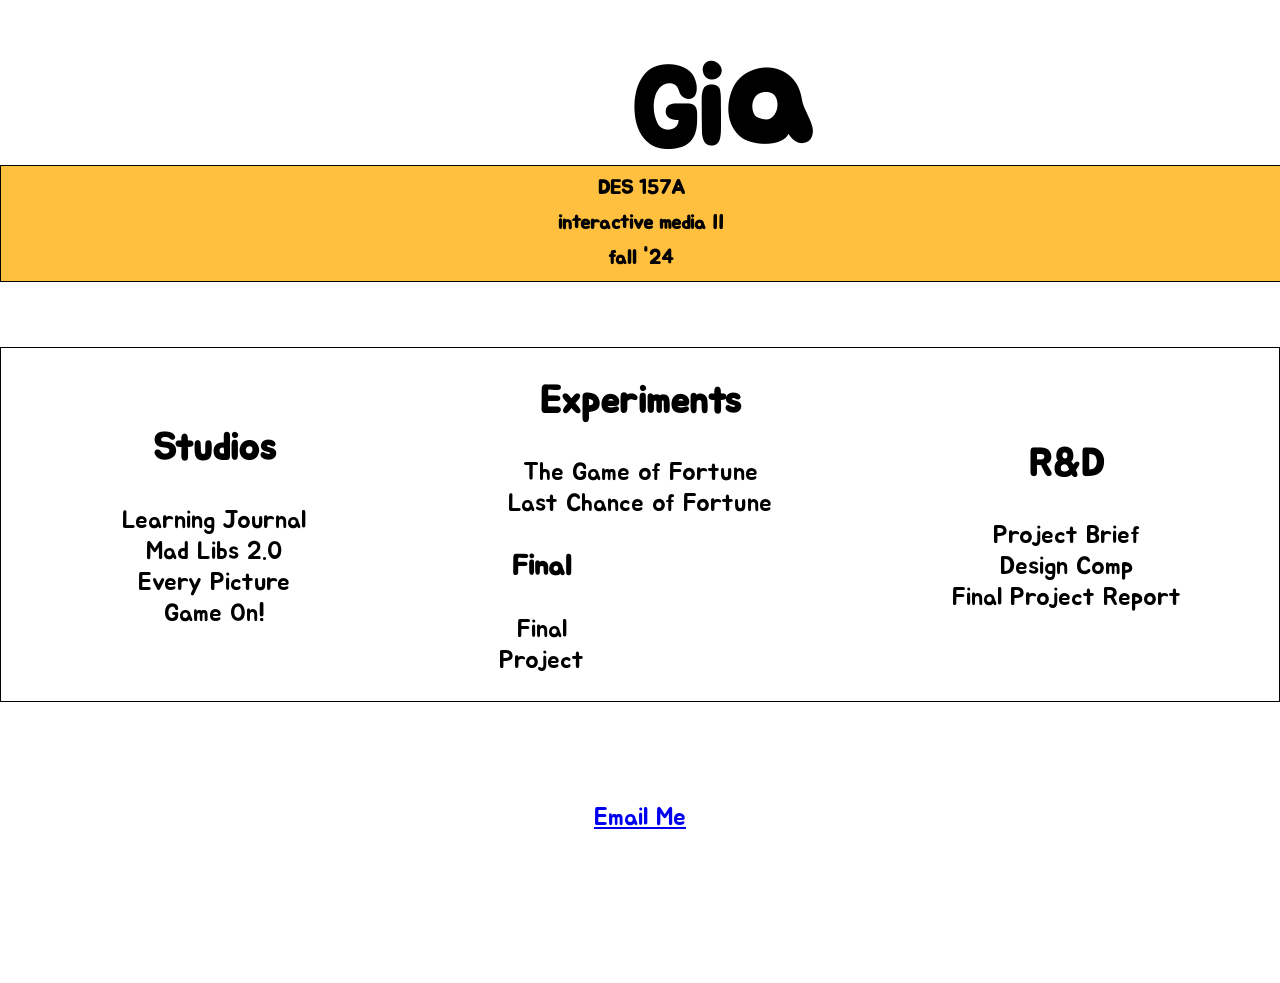
<file: index.html>
<!DOCTYPE html>
<html lang="en">
<head>
    <meta charset="UTF-8">
    <meta name="viewport" content="width=device-width, initial-scale=1.0">
    <title>DES 157A portal page</title>

    <!-- Google Fonts -->
    <link rel="preconnect" href="https://fonts.googleapis.com">
    <link rel="preconnect" href="https://fonts.gstatic.com" crossorigin>
    <link href="https://fonts.googleapis.com/css2?family=Jua&display=swap" rel="stylesheet">

    <link href="styles.css" rel="stylesheet">
</head>
<body>

    <header>
        <div id="big_name">
            <h1 id="G">G</h1>
            <h1 id="i">i</h1>
            <h1 id="a">a</h1>
            <!-- Need to figure out CSS to make hover change size of each letter -->
        </div>

        <div id="header_subtext">
            <h3>DES 157A</h3>
            <h3>interactive media II</h3>
            <h3>fall '24</h3>
        </div>

    </header>

    <main>
        <div id="work_section">
            <section class="classwork" id="studios">

                <h1>Studios</h1>

                <ul>
                    <li><a href="../des157a-fa24/journal/index.html">Learning Journal</a></li>

                    <li><a href="studio1/index.html">Mad Libs 2.0</a></li>

                    <li><a href="studio2/index.html">Every Picture</a></li>

                    <li><a href="studio3/index.html">Game On!</a></li>


                </ul>
            </section>


            <section class="classwork" id="experiments">

                <h1>Experiments</h1>

                <ul>
                    <li><a href="exp/exp1.html">The Game of Fortune</a></li>

                    <li><a href="exp/exp2.html">Last Chance of Fortune</a></li>
                </ul>

                <section class="classwork" id="Final">

                    <h1>Final</h1>
        
                    <ul>
                        <li><a href="finalproject/index.html">Final Project</a></li>
        
                        <li><a href="#"></a></li>
                    </ul>
                </section>
            </section>


            <section class="classwork" id="redev">

                <h1>R&D</h1>

                <ul>
                    <li><a href="finalproject/brief.html">Project Brief</a></li>

                    <li><a href="finalproject/comp.html">Design Comp</a></li>

                    <li><a href="finalproject/report.html">Final Project Report</a></li>

                    <!-- <li><a href="#">Version 2 (User Test)</a></li>
    
                    <li><a href="#">User Test Results</a></li> -->


                </ul>
            </section>
        </div>

    </main>
    

   
    <footer>

        <a href="&#103;&#112;&#110;&#103;&#117;&#121;&#101;&#110;&#064;&#117;&#099;&#100;&#097;&#118;&#105;&#115;&#046;&#101;&#100;&#117;">Email Me</a>
    </footer>
 <div id="bottom-image">

    </div>
</body>
</html>
</file>
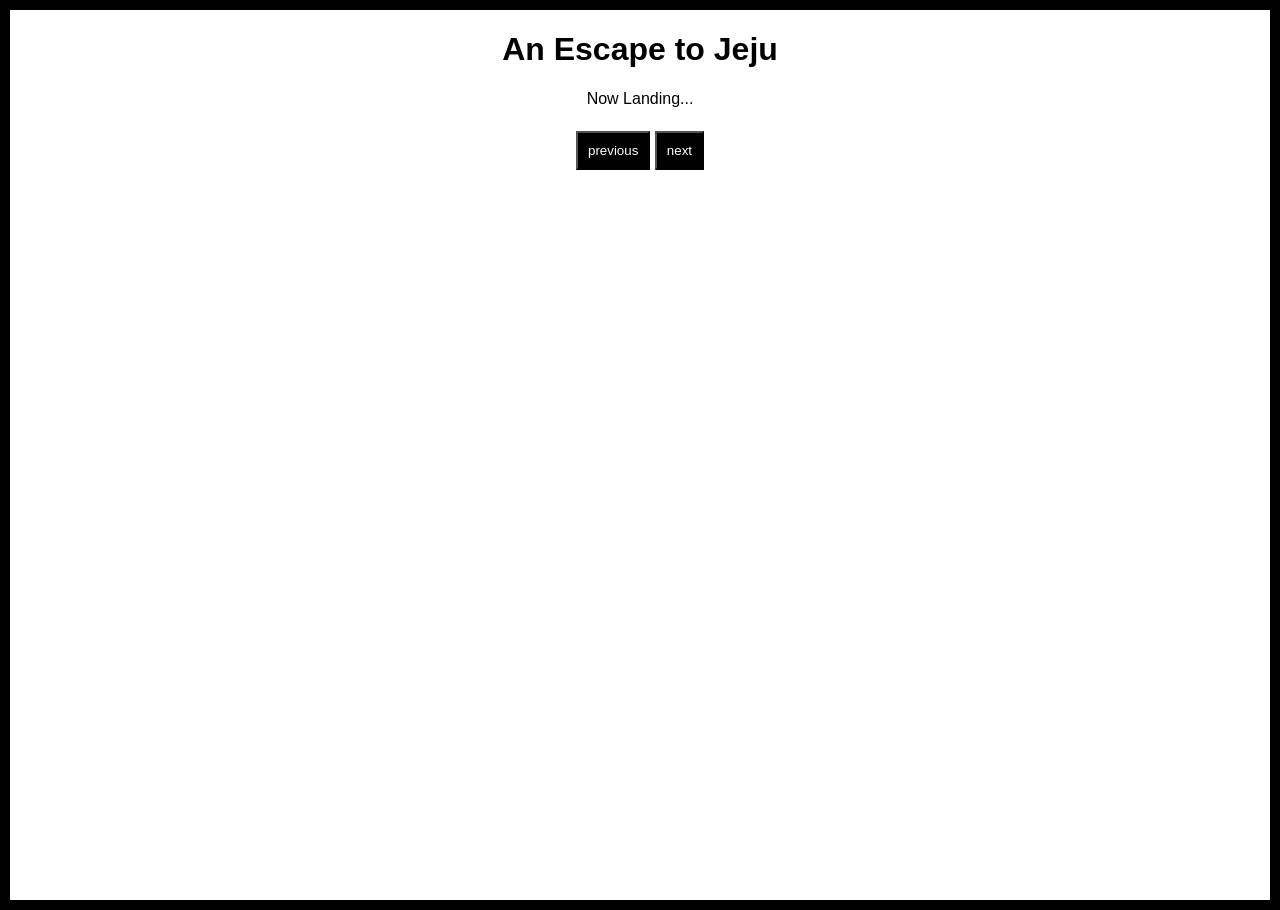
<file: studio2/index.html>
<!DOCTYPE html>
<html lang="en">
<head>
    <meta charset="UTF-8">
    <meta name="viewport" content="width=device-width, initial-scale=1.0">
    <title>Studio 2: Every Picture</title>
    <script src="script.js" defer></script>
    <link rel="stylesheet" type="text/css" href="styles.css">
</head>

<body>

    <header>
        <h1>An Escape to Jeju</h1>
        <p>Now Flying...</p>
    </header>

    <button id="previous">previous</button> 
    <button id="next">next</button>

    <main>
        <div id="left_slider"></div>

        <div id="right_slider"></div>

    </main>

</body>
</html>
</file>
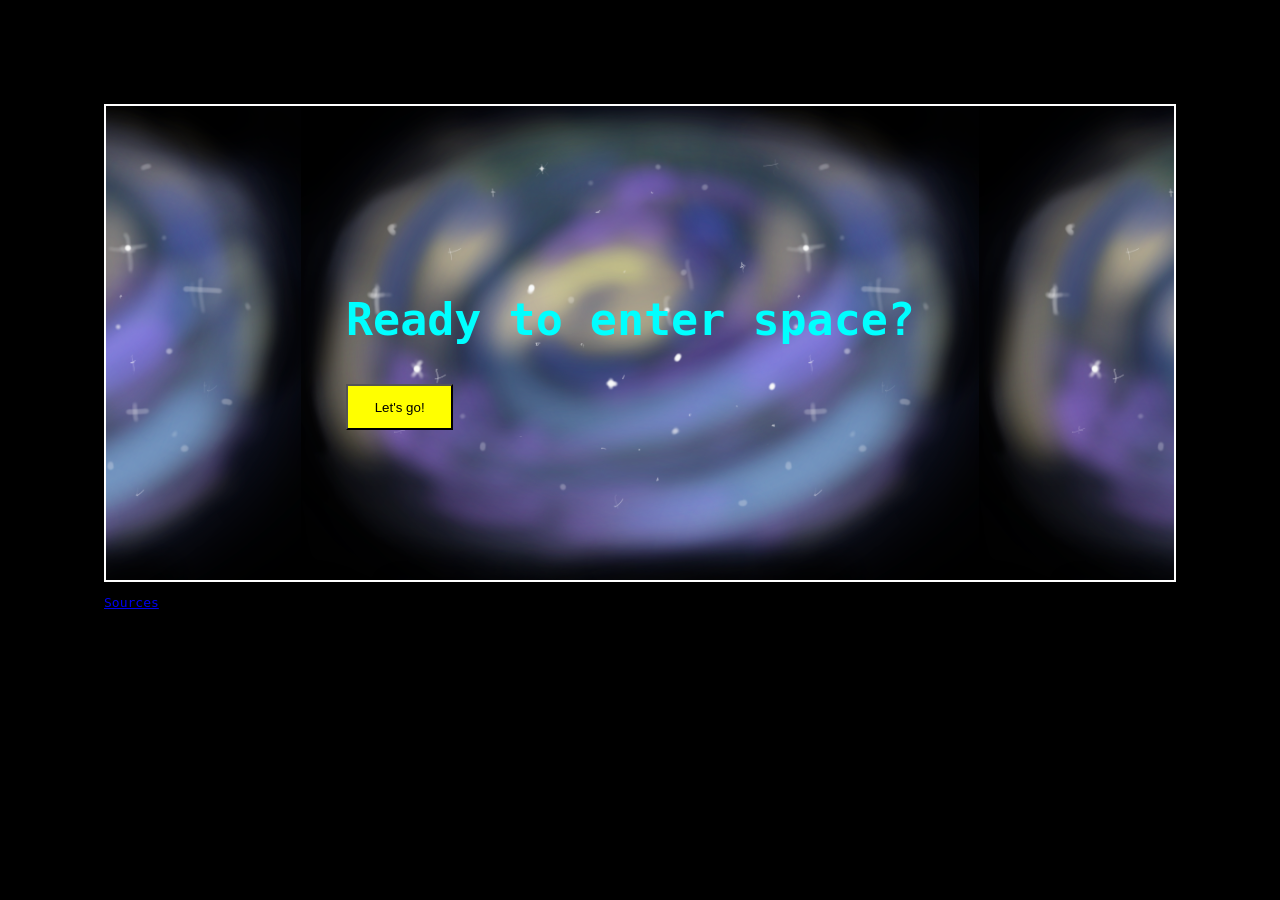
<file: studio3/index.html>
<!DOCTYPE html>
<html lang="en">
<head>
    <meta charset="UTF-8">
    <meta name="viewport" content="width=device-width, initial-scale=1.0">
    <title>Studio 3: Pig's Game</title>
    <link rel="stylesheet" href="styles.css">    
    <script src="script.js" defer></script>
</head>

<body>

    <div id="score-game">
        <div id="score"></div>
        <div id="game"></div>
    </div>

    <div id="gamecontrol">
        <h2>Ready to enter space?</h2>
        <button id="startgame">Let's go!</button>

    </div>
    
    <div id="actions"></div>

    <footer>
        <p><a href="sources.html">Sources</a></p>
    </footer>
</body>
</html>
</file>
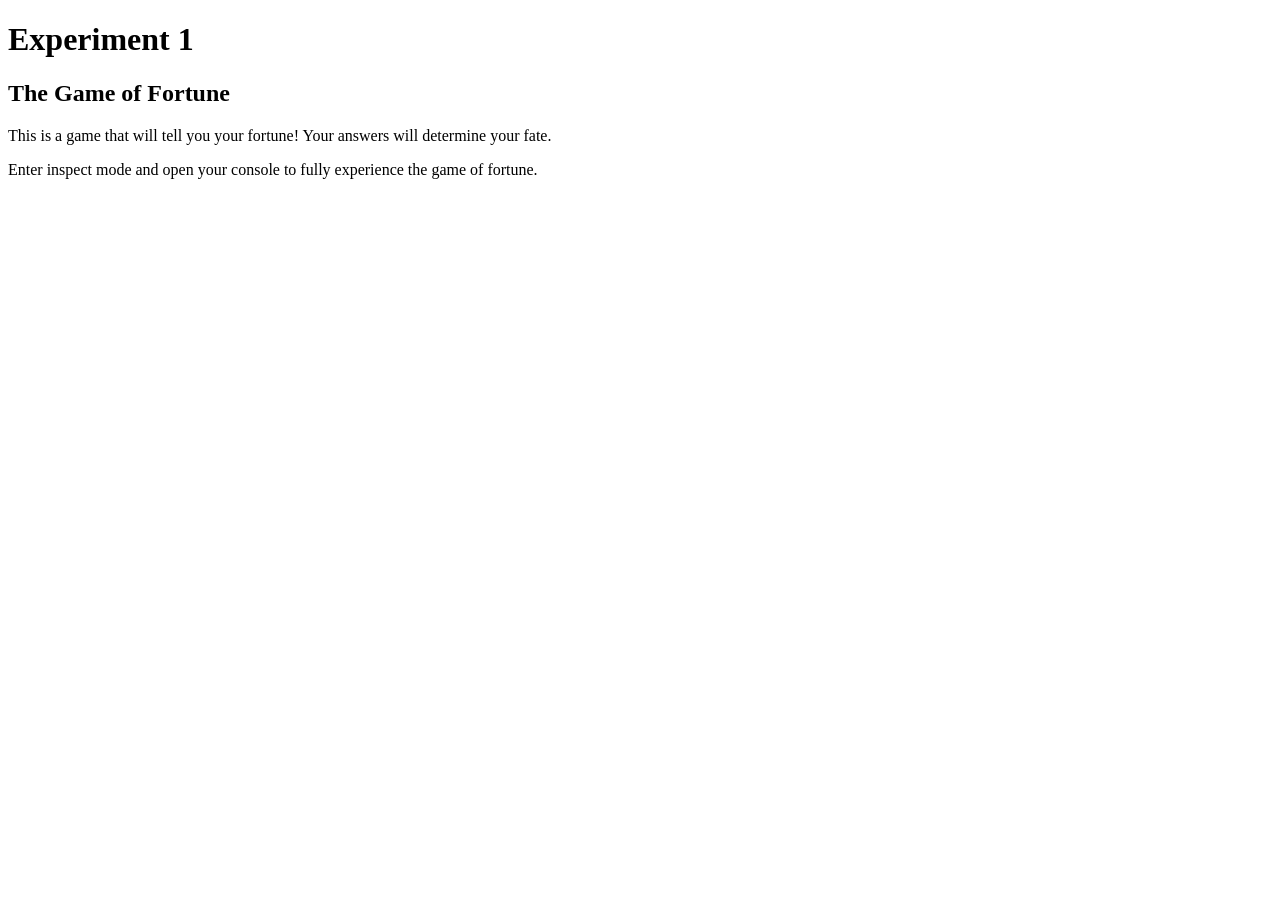
<file: exp/exp1.html>
<!DOCTYPE html>
<html lang="en">
<head>
    <meta charset="UTF-8">
    <meta name="viewport" content="width=device-width, initial-scale=1.0">
    <title>Experiment 1</title>
</head>
<body>
    
    <h1>Experiment 1</h1>

    <h2>The Game of Fortune</h2>


    <p>
        This is a game that will tell you your fortune! Your answers will determine your fate.  
    </p>

    <p>
        Enter inspect mode and open your console to fully experience the game of fortune.
    </p>


    <script>

        var firstChoice = prompt("You wake up secluded in an unfamiliar room. What is the first thing you do? A. Panic  B. Explore room", "Answer quick!").toLowerCase();

        if (firstChoice === 'panic' || firstChoice === 'a') {

            console.log("You hyperventilated and died. Stay calm next time.");

        }   else if (firstChoice == 'explore room' || firstChoice == 'B') {

            for (let i = 1; i <= 8; i++) {
                
                console.log(`Card ${i}`);
            }
            var secondChoice = prompt("You find cards laid out from 1-8. Which number are you picking? ");

            
        if (secondChoice ===  "1" || secondChoice ===  "3" || secondChoice ===  "5" || secondChoice ===  "7") {

            console.log('You have claimed mildly disappointing luck for the next 2 years. Sorry...');

        }   else if (secondChoice ===  "2" || secondChoice ===  "4" || secondChoice ===  "6" || secondChoice ===  "8") {

            console.log('You have claimed good luck! Kind of. Like you may have a chance of gaining $100 today... tomorrow, or maybe not, perhaps.');
        }

        }   else {

            console.log("ERROR: Answer with given options.")
        }
    
    </script>
</body>
</html>
</file>
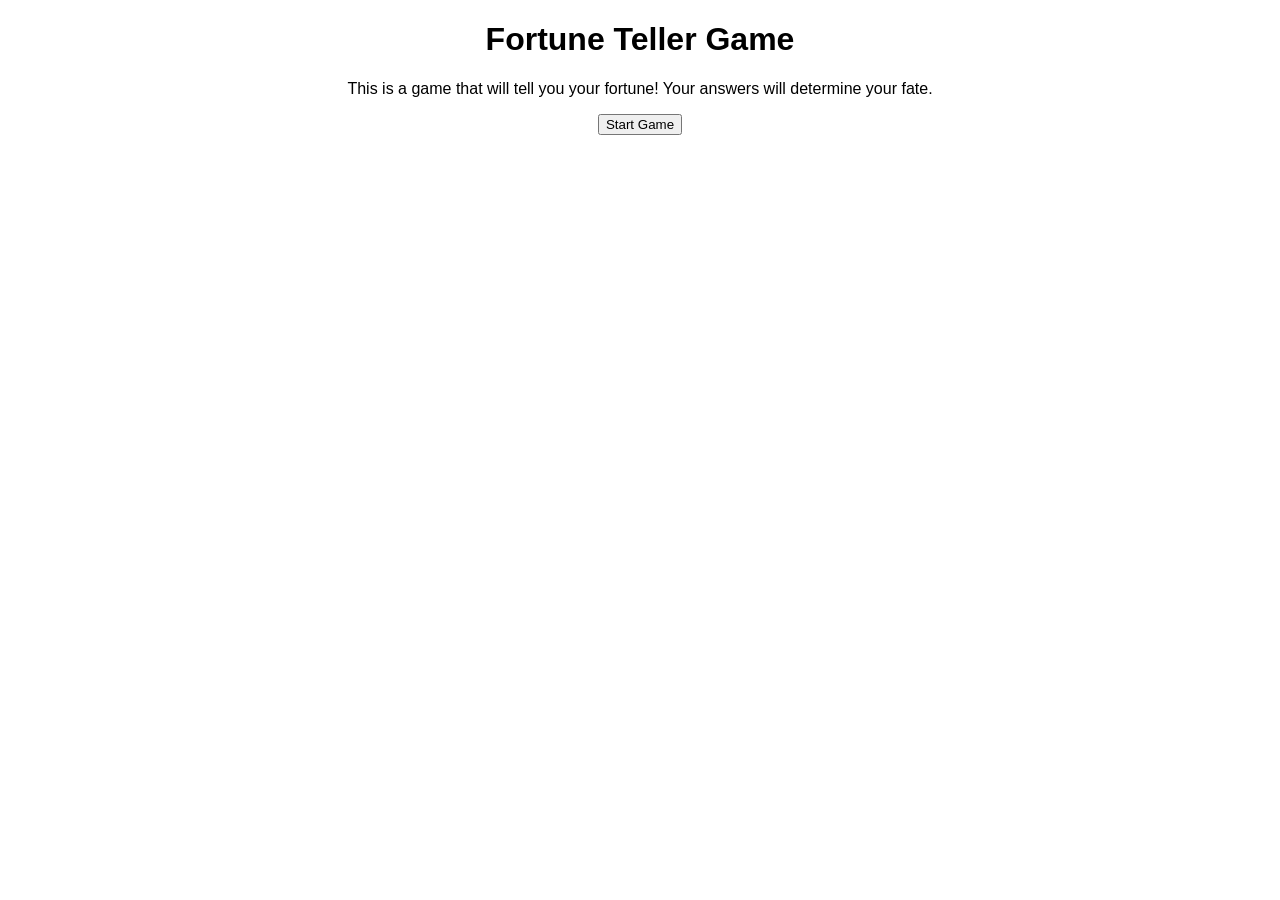
<file: exp/exp2.html>
<!DOCTYPE html>
<html lang="en">
<head>
    <meta charset="UTF-8">
    <meta name="viewport" content="width=device-width, initial-scale=1.0">
    <title>Fortune Teller Game</title>
    <style>
        #game-content {
            font-family: Arial, sans-serif;
            text-align: center;
        }
    </style>
</head>
<body>
    <div id="game-content">
        <h1>Fortune Teller Game</h1>
        <p>This is a game that will tell you your fortune! Your answers will determine your fate.</p>
        <button onclick="startGame()">Start Game</button>
        <p id="result"></p>
    </div>

    <script>
        // This program is a fortune-telling game. Players will answer questions, and based on their choices, they will receive fortunes or face consequences.

        const button = document.querySelector('button');
        const result = document.getElementById('result');
        let playerChoices = [];
        result.style.fontSize = '16px';


        function startGame() {
            result.textContent = 'Welcome to Last Chance of Fortune! Please wait for your turn...';
            button.style.display = "none";

            setTimeout(showFirstQuestion, 2000);
        }

        function showFirstQuestion() {
            var firstChoice = prompt("You wake up secluded in an unfamiliar room. What is the first thing you do? A. Panic  B. Explore room", "Answer quick!").toLowerCase();
            playerChoices.push(firstChoice);
            
            if (firstChoice === 'panic' || firstChoice === 'a') {
                showResult('You hyperventilated and died. Stay calm next time.');
            } else if (firstChoice === 'explore room' || firstChoice === 'b') {
                showCardDeck();
            } else {
                showResult('ERROR: Answer with given options.');
            }
        }

        function showCardDeck() {
            result.textContent = 'You find cards laid out from 1-8. Which number are you picking?';
            setTimeout(() => {
                var secondChoice = prompt().toLowerCase();
                playerChoices.push(secondChoice);
                
                if (secondChoice === "1" || secondChoice === "2" || secondChoice === "5" || secondChoice === "8") {
                    showResult('You have claimed mildly disappointing luck for the next 2 years. Sorry...');
                    setTimeout(nextStep, 3000);
                } else if (secondChoice === "3" || secondChoice === "4" || secondChoice === "6" || secondChoice === "7") {
                    showResult('You have claimed good luck! Kind of. Like you may have a chance of gaining $100 today... tomorrow, or maybe not, perhaps.');
                } else {
                    showResult('Invalid choice. Please choose a number between 1 and 8.');
                    setTimeout(() => {
                        showCardDeck();
                    }, 1000);
                }
            }, 2000);
        }

        function showResult(message) {
            result.textContent = message;
        }

        function nextStep() {
            result.textContent = 'Alright. I feel bad. You get one more chance of good luck.';
            setTimeout(colorGame, 2500);
        }

        function showButton() {
            button.style.display = "";
            result.style.color = 'black';
        }

        function colorGame() {
        const colors = ["red"];
        let attempts = 1;
        let winningColor; // Store the winning color
   
        winningColor = colors[Math.floor(Math.random() * colors.length)]; // Choose a random winning color
        let finalChoice;
        
        // Get the user's final choice
        finalChoice = prompt("If you guess the PRIMARY color I am thinking of, you will win and gain 100,000 aura. BUT you're only granted 2 tries. \n\nWhat is your pick?").toLowerCase();
        
        if (attempts < 2 && finalChoice === winningColor) {
            showResult(`Congratulations! You won 100,000 aura! The color was ${winningColor}.`);
            showButton();
            result.style.color = winningColor;
            result.style.fontSize = '30px';
        } else if (attempts < 2 && finalChoice != winningColor) {
            showResult(`Last try!`);
            prompt("If you guess the PRIMARY color I am thinking of, you will win and gain 100,000 aura. BUT you're only granted 2 tries. \n\nWhat is your pick?").toLowerCase();
        } else {
            showResult(`${winningColor}You were wrong, game over. Better luck next time! But it seems like you don't have much of that. Hah! Ha! Haaa`);
            showButton();

        }
    } 

    function showResult(message) {
        result.textContent = message;
    }

    </script>
</body>
</html>
</file>
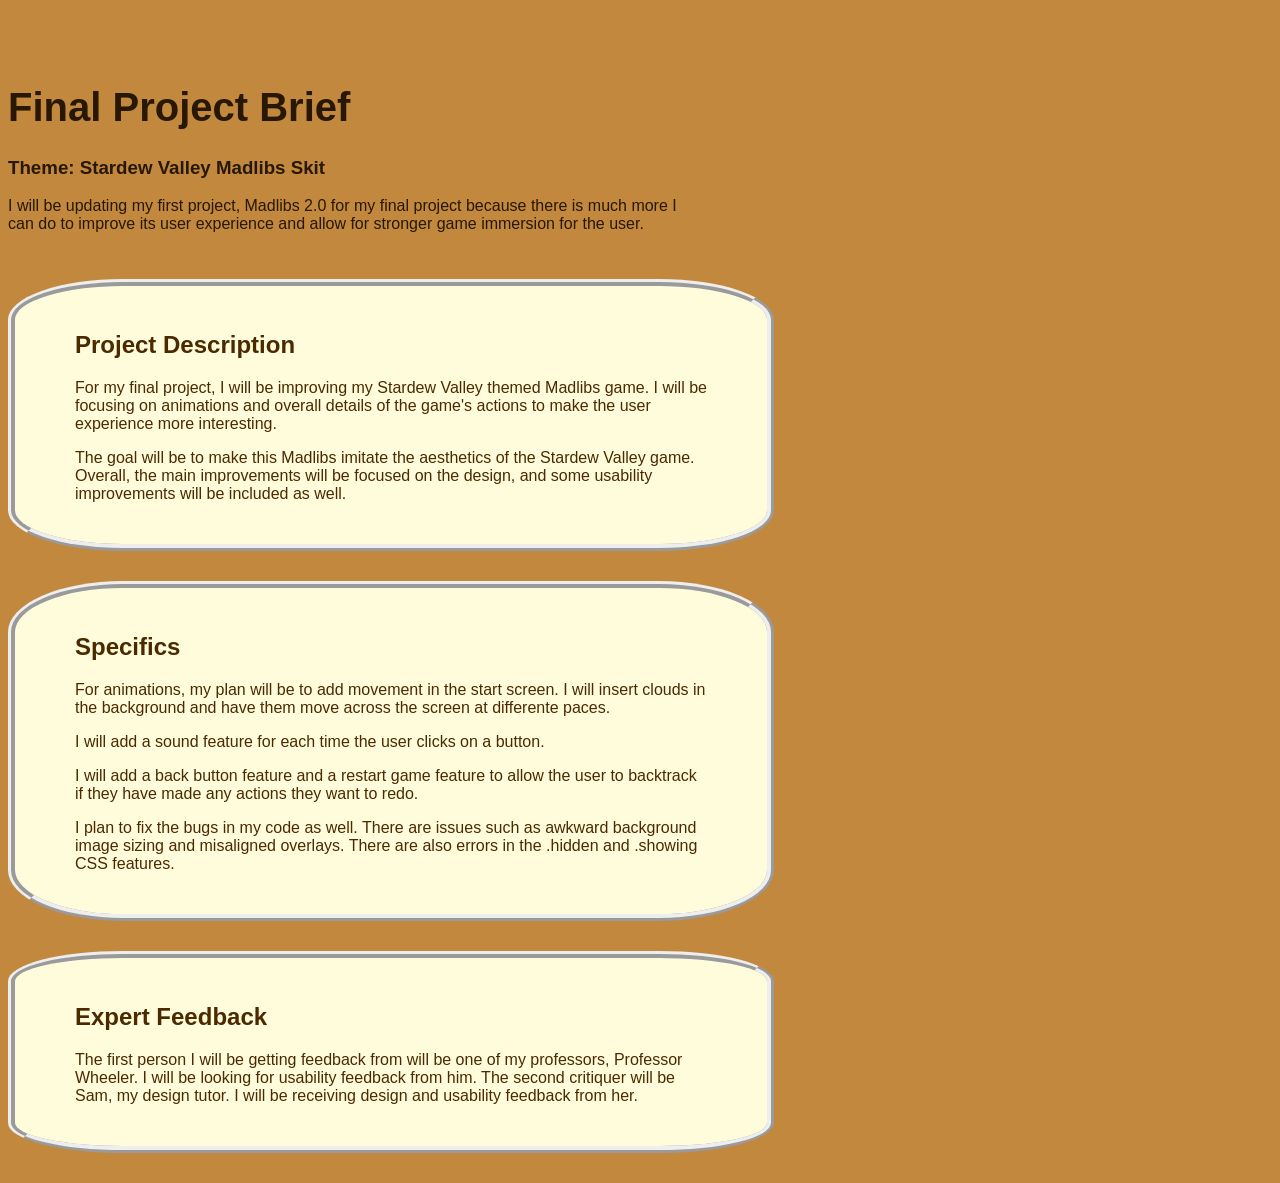
<file: finalproject/brief.html>
<!DOCTYPE html>
<html lang="en">
<head>
    <meta charset="UTF-8">
    <meta name="viewport" content="width=device-width, initial-scale=1.0">
    <title>Final Project Brief</title>

    <!-- CSS -->
    <style>
        body { 
            font-family: 'Lucida Sans', 'Lucida Sans Regular', 'Lucida Grande', 'Lucida Sans Unicode', Geneva, Verdana, sans-serif;
            background-color: #c2883d;
        }

        div {
            padding: 50px 0 30px;
            width: 54%;
            justify-items: center;
            justify-self: center;
            color: #281803;
        }

        div p {font-family:Verdana, Geneva, Tahoma, sans-serif;}

        h1 {font-size: 40px;}

        section {
            background-color: rgb(255, 252, 220);
            border-radius: 15%;
            border-style: ridge;
            border-width: 7px;
            padding: 25px 60px;
            margin-bottom: 30px;
            justify-self: center;
            width: 50%;
            color: #4b2a00;
        }

    </style>

</head>
<body>
    <div>
        <h1>Final Project Brief</h1>


        <h3>Theme: Stardew Valley Madlibs Skit</h3>

    
        <p>I will be updating my first project, Madlibs 2.0 for my final project because  there is much more I can do to improve its user experience and allow for stronger game immersion for the user.</p>
    </div>

    <section>
        <h2>Project Description</h2>
    
        <p>For my final project, I will be improving my Stardew Valley themed Madlibs game. I will be focusing on animations and overall details of the game's actions to make the user experience more interesting.</p> 
            
        <p>The goal will be to make this Madlibs imitate the aesthetics of the Stardew Valley game. Overall, the main improvements will be focused on the design, and some usability improvements will be included as well.</p>
    </section>

    <section>
        <h2>Specifics</h2>

        <p>For animations, my plan will be to add movement in the start screen. I will insert clouds in the background and have them move across the screen at differente paces. </p>

        <p>I will add a sound feature for each time the user clicks on a button. </p>

        <p>I will add a back button feature and a restart game feature to allow the user to backtrack if they have made any actions they want to redo. </p>

        <p>I plan to fix the bugs in my code as well. There are issues such as awkward background image sizing and misaligned overlays. There are also errors in the .hidden and .showing CSS features.</p>
    
    </section>

    <section>
        <h2>Expert Feedback</h2>

        <p>The first person I will be getting feedback from will be one of my professors, Professor Wheeler. I will be looking for usability feedback from him. The second critiquer will be Sam, my design tutor. I will be receiving design and usability feedback from her.</p>
    </section>
</body>
</html>
</file>
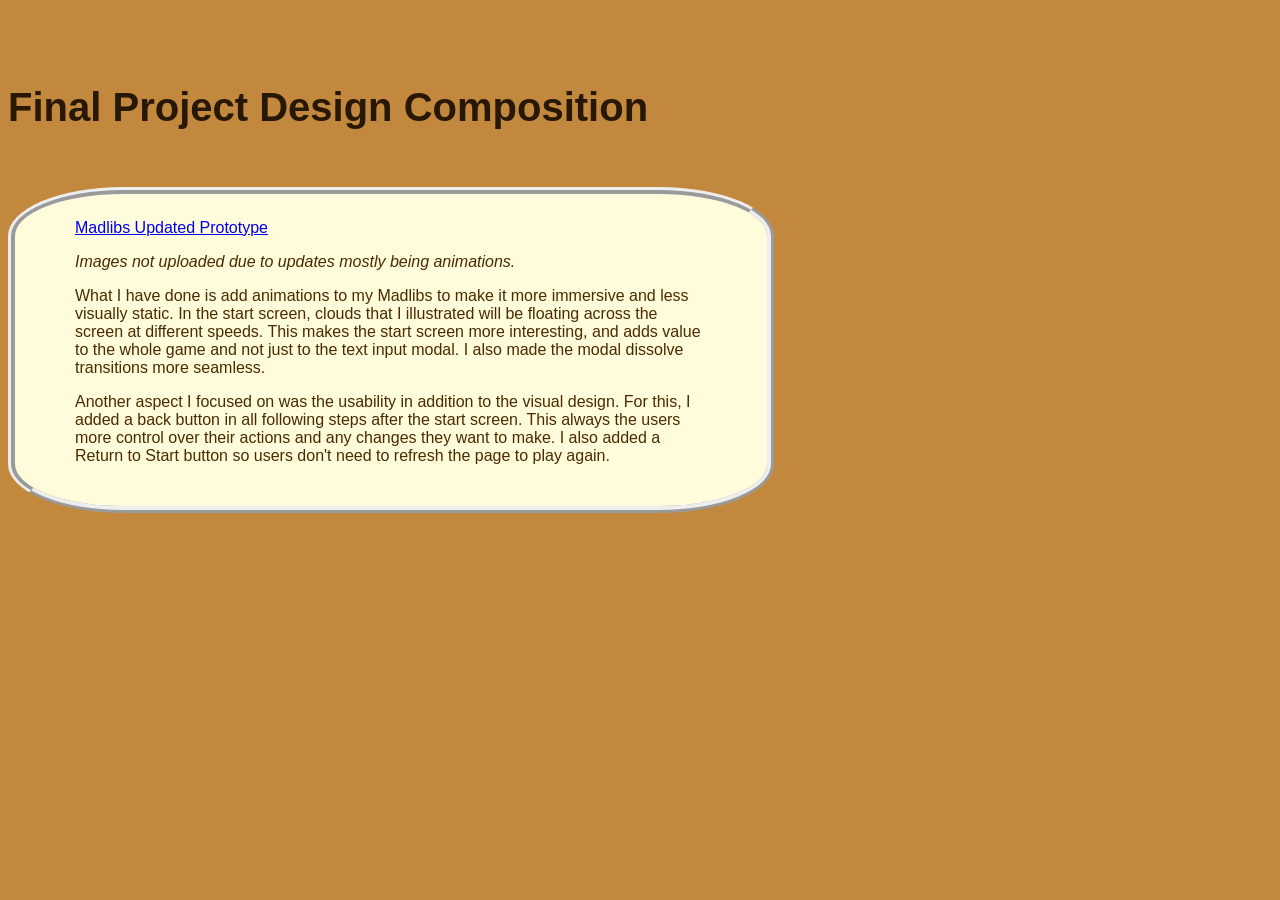
<file: finalproject/comp.html>
<!DOCTYPE html>
<html lang="en">
<head>
    <meta charset="UTF-8">
    <meta name="viewport" content="width=device-width, initial-scale=1.0">
    <title>Final Project Design Comp</title>

    <!-- CSS -->
    <style>
        body { 
            font-family: 'Lucida Sans', 'Lucida Sans Regular', 'Lucida Grande', 'Lucida Sans Unicode', Geneva, Verdana, sans-serif;
            background-color: #c2883d;
        }

        div {
            padding: 50px 0 30px;
            width: 54%;
            justify-items: center;
            justify-self: center;
            color: #281803;
        }

        div p {font-family:Verdana, Geneva, Tahoma, sans-serif;}

        h1 {font-size: 40px;}

        section {
            background-color: rgb(255, 252, 220);
            border-radius: 15%;
            border-style: ridge;
            border-width: 7px;
            padding: 25px 60px;
            margin-bottom: 30px;
            justify-self: center;
            width: 50%;
            color: #4b2a00;
        }

    </style>

</head>
<body>
    <div>
        <h1>Final Project Design Composition</h1>

    </div>

    <section>
        <a href="https://www.figma.com/proto/jSws7zfTyoo5qWVH0mBMgs/Untitled?page-id=0%3A1&node-id=1-83&node-type=frame&viewport=200%2C203%2C0.31&t=7nrdSdversnGpkYG-1&scaling=scale-down&content-scaling=fixed&starting-point-node-id=1%3A2">Madlibs Updated Prototype</a>
    
        <p><i>Images not uploaded due to updates mostly being animations.</i></p>
        
        <p>What I have done is add animations to my Madlibs to make it more immersive and less visually static. In the start screen, clouds that I illustrated will be floating across the screen at different speeds. This makes the start screen more interesting, and adds value to the whole game and not just to the text input modal. I also made the modal dissolve transitions more seamless.</p> 
            
        <p>Another aspect I focused on was the usability in addition to the visual design. For this, I added a back button in all following steps after the start screen. This always the users more control over their actions and any changes they want to make. I also added a Return to Start button so users don't need to refresh the page to play again.</p>

        
    </section>

</body>
</html>
</file>
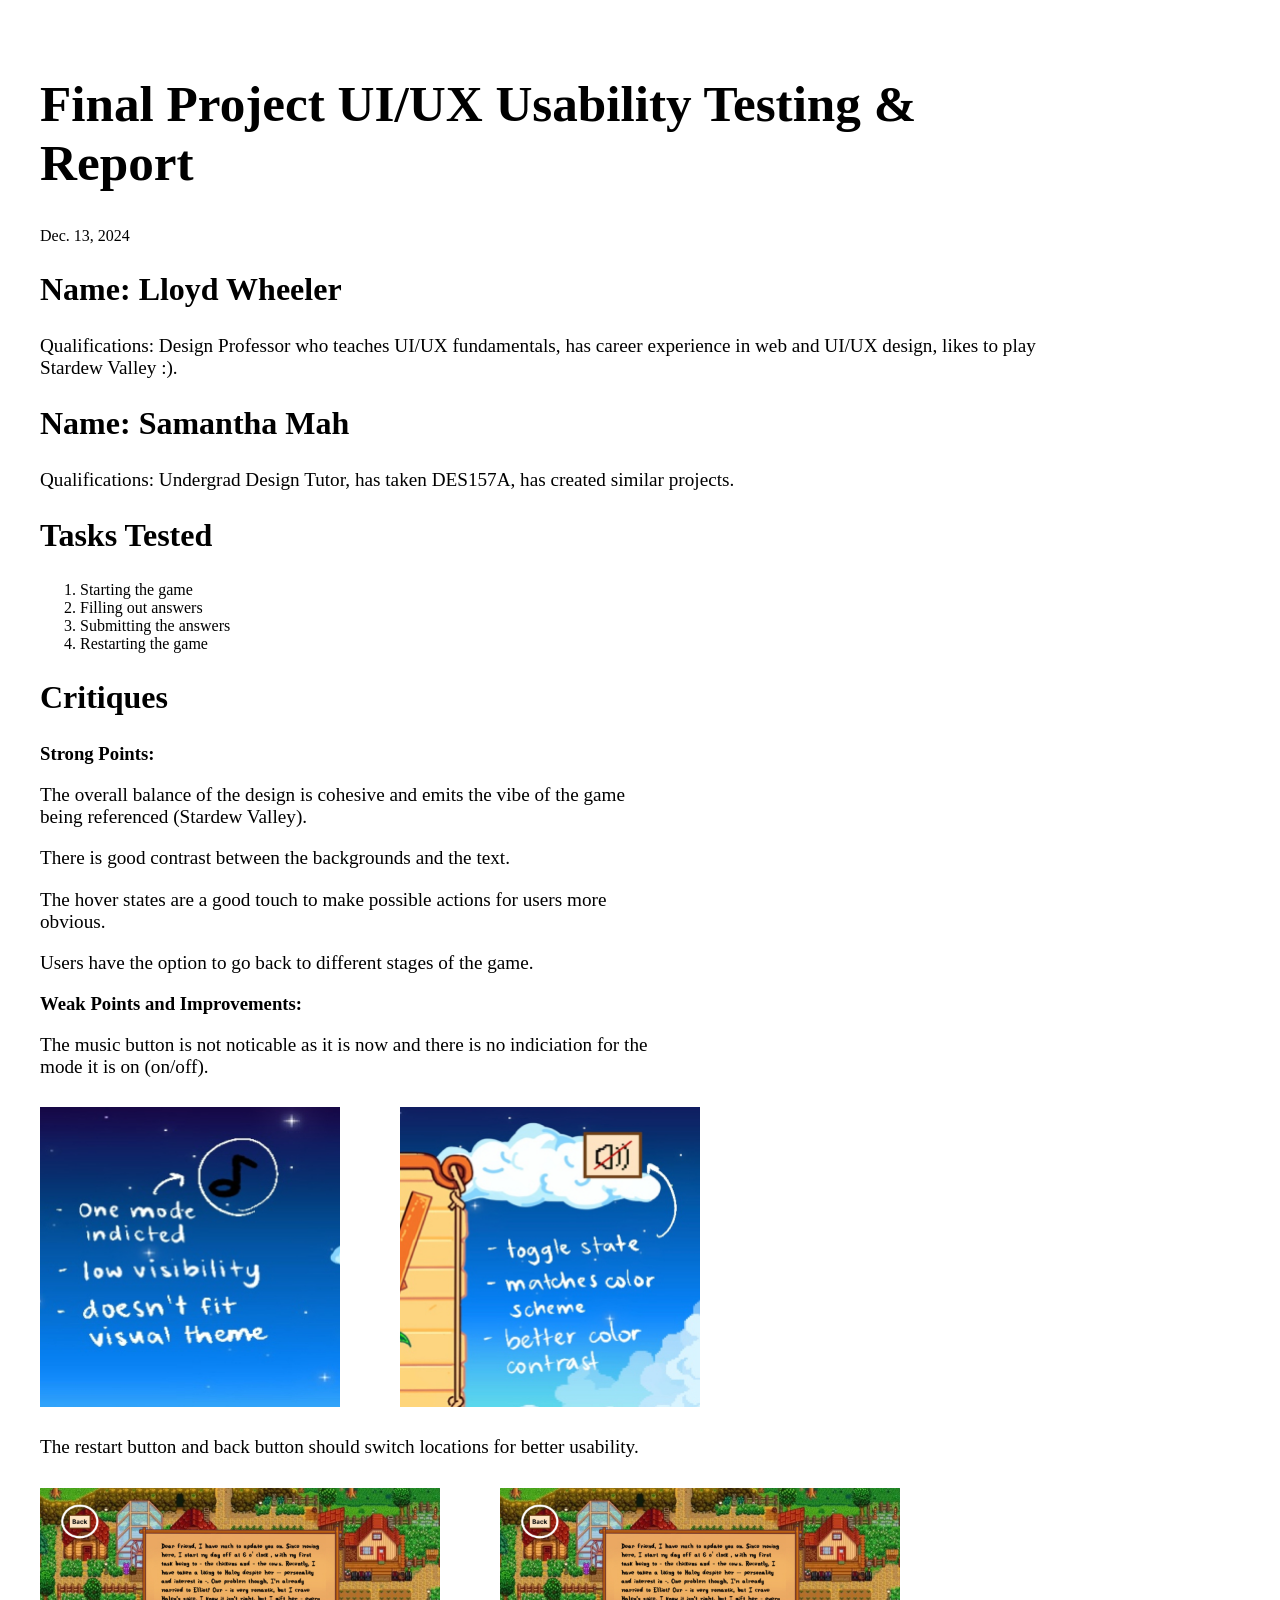
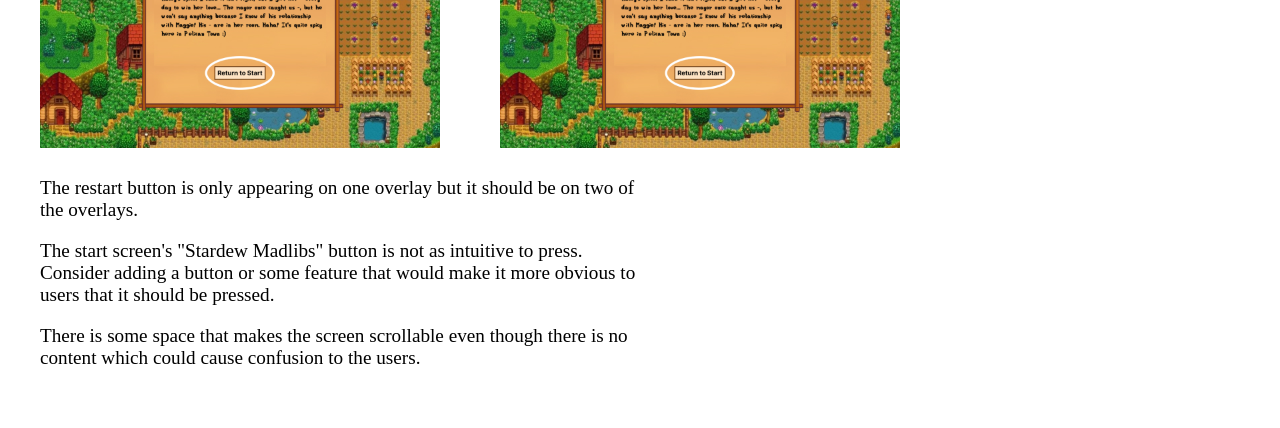
<file: finalproject/report.html>
<!DOCTYPE html>
<html lang="en">
<head>
    <meta charset="UTF-8">
    <meta name="viewport" content="width=device-width, initial-scale=1.0">
    <title>Final Project UI/UX Usability Testing & Report</title>
</head>

<body>
    
    <header>
        <h1>Final Project UI/UX Usability Testing & Report</h1>
        <date>Dec. 13, 2024</date>
    </header>

    <section id="profiles">
        <h2>Name: Lloyd Wheeler</h2>
        <p>Qualifications: Design Professor who teaches UI/UX fundamentals, has career experience in web and UI/UX design, likes to play Stardew Valley :).</p>
        
        <h2>Name: Samantha Mah</h2>
        <p>Qualifications: Undergrad Design Tutor, has taken DES157A, has created similar projects.</p>
    </section>

    <article class="report">
        <div class="tests">
            <h2>Tasks Tested</h2>

            <ol>
                <li>Starting the game</li>
                <li>Filling out answers</li>
                <li>Submitting the answers</li>
                <li>Restarting the game</li>
            </ol>
        </div>
        <div class="results">
            <h2>Critiques</h2>

            <h3>Strong Points:</h3>
            <p>The overall balance of the design is cohesive and emits the vibe of the game being referenced (Stardew Valley).</p>
            <p>There is good contrast between the backgrounds and the text.</p>
            <p>The hover states are a good touch to make possible actions for users more obvious.</p>
            <p>Users have the option to go back to different stages of the game.</p>


            <h3>Weak Points and Improvements:</h3>
            <p>The music button is not noticable as it is now and there is no indiciation for the mode it is on (on/off).</p>

            <div class="images">
                <img src="report-imgs/startscreen-before.jpg" width="300" height="300">
                <img src="report-imgs/startscreen-after.jpg" width="300" height="300">
            </div>

            <p>The restart button and back button should switch locations for better usability.</p>

            <div class="images">
                <img src="report-imgs/back-return-switched.jpg" width="400" height="auto">
                <img src="report-imgs/back-return-switched.jpg" width="400" height="auto">
            </div>

            <p>The restart button is only appearing on one overlay but it should be on two of the overlays.</p>
            <p>The start screen's "Stardew Madlibs" button is not as intuitive to press. Consider adding a button or some feature that would make it more obvious to users that it should be pressed.</p>
            <p>There is some space that makes the screen scrollable even though there is no content which could cause confusion to the users.</p>
        </div>


    <style>
        body {
            padding: 2rem;
            max-width: 80%;
        }

        body p {
            font-size: 1.2rem;
        }

        header h1 {
            font-size: 3.2rem;
        }

        article {
            width: 60%;
        }

        h2 {
            font-size: 2rem;
        }

        .images {
            display: flex;
            flex-direction: row;
        }
        img {
            display: block;
            padding: 10px 30px;
        }

        img:first-of-type {
            padding-left: 0;
        }

    </style>
</body>
</html>
</file>
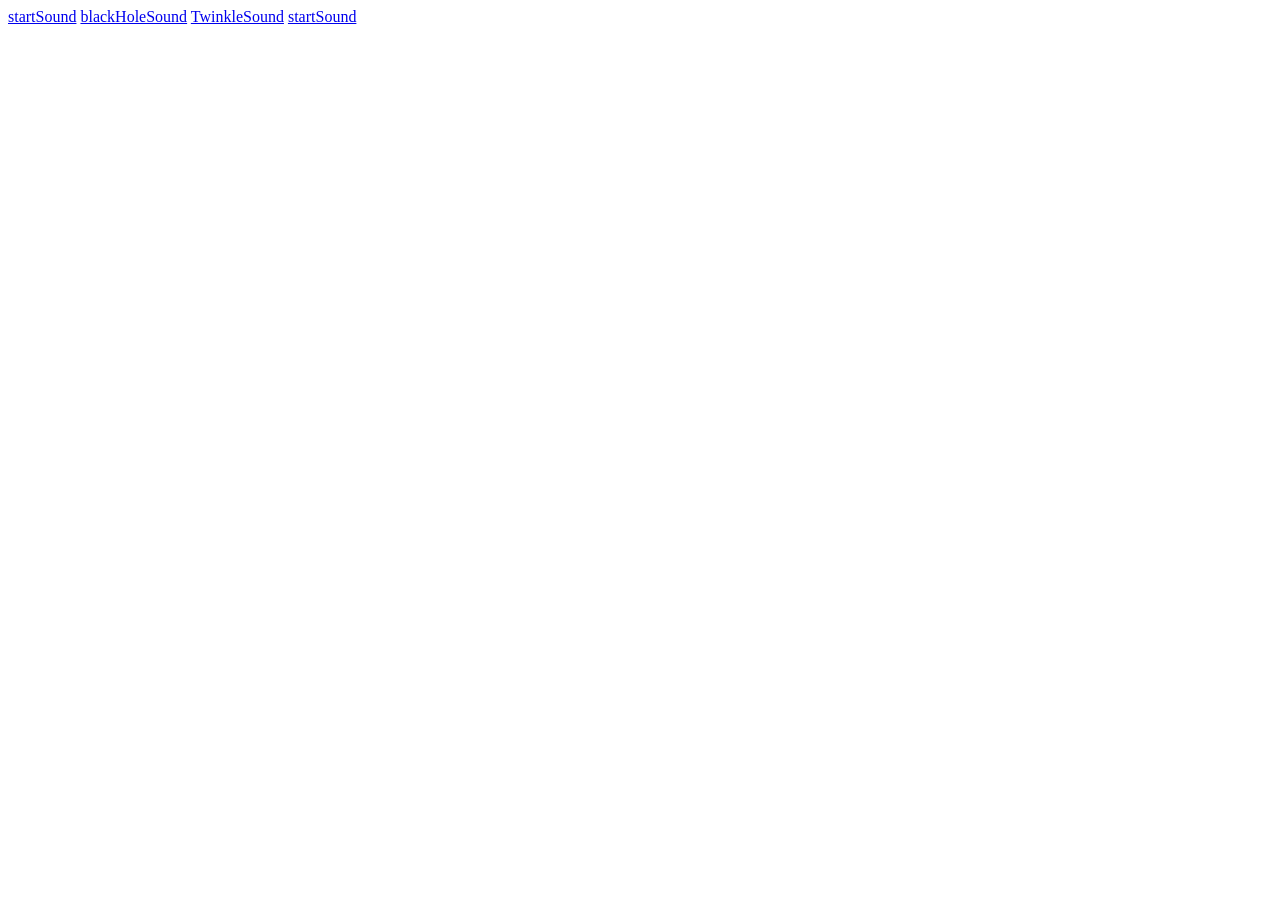
<file: studio3/sources.html>
<!DOCTYPE html>
<html lang="en">
<head>
    <meta charset="UTF-8">
    <meta name="viewport" content="width=device-width, initial-scale=1.0">
    <title>Document</title>
</head>
<body>
    <a href="https://www.youtube.com/watch?v=PLjbhkmya1U">startSound</a>
    <a href="https://www.youtube.com/watch?v=dsLr2EVPlpE">blackHoleSound</a>
    <a href="https://youtube.com/watch?v=okMJSAxfOzc">TwinkleSound</a>
    <a href="#">startSound</a>
</body>
</html>
</file>
<file: styles.css>
body {  
    font-family: "Jua", sans-serif;
    font-weight: 400;
    font-style: normal;
    font-size: 25px;
    margin: 0 0 100px;
    padding: 0;
    animation: glasses 15s infinite linear;
}

@keyframes glasses {

    0% {
        background-image: url(images/desktop-1.png);
    }

    40% {
        background-image: url(images/desktop-2.png);
    }

    100% {
        background-image: url(images/desktop-1.png);
    }
}


header {
    display: flex;
    flex-direction: column;
    text-align: center;
}

#big_name {
    display: flex;
    flex-direction: row;
    text-align: center;
    margin-left: 630px;
    margin-bottom: 0;    
}

#G {
    margin: 45px 0 0;
    font-size: 4.4em;
}

#i {
    margin: 40px 0 0 ;    
    font-size: 4.6em;
}

#a {
    margin: 0;
    font-size: 6.3em;
}

header h3 {
    padding: 0;
    margin: 10px auto;
    font-size: 20px;
}

#header_subtext {
    background-color: rgb(255, 175, 15, 0.8) ;
    border: 1px solid black;
    position: absolute;
    z-index: 1;
    margin-top: 165px;
    height: auto;
    width: 100%;
}

main {
    margin-top: 150px;
    border: 1px solid black;
    background-color: rgb(255, 255, 255, 0.7);
}

#work_section {
    justify-content: center;
    display: flex;
    flex-direction: row;
}

.classwork {
    text-align: center;
    margin:  auto 30px;
    width: 30%;
}

ul {
    padding-left: 0;
}

ul li {
    list-style-type: none;
    text-align:center;
}

ul li a {
    text-decoration: none;
    color: black;
}

ul li a:hover {
    text-transform:lowercase;
}

footer {
    padding: 100px 0 50px;
    text-align: center;
}
/* 
#bottom_image {
    background-image: url('images/bottom_of_page.png');
    height: 100px;
    width: 100%;
    position: relative;`
} */


@media only screen and (max-width: 600px) {

    #big_name {
        margin-left: 205px;

    }    

    #G {
        font-size: 3.8em;
    }

    #i {
        margin-top: 35px;
        font-size: 4.3em;
    }

    #a {
        margin-top: 5px;
        font-size: 5.6em;
    }

    header h3 {
        padding: 0;
        margin: 5px auto;
        gap: 0;
        font-size: 1.3rem;
    }

    main {
        margin-top: 100px;
    }

    #work_section {
        margin: 10px 30px;
        display: flex;
        flex-direction: column;
    }

    .classwork {
        /* display: flex;
        flex-direction: row; */
        background-color: rgb(255, 255, 255, 0.7);
        text-align: center;
        padding-left: 0;
        width: auto;
    }
    
    
   }

@media only screen and (min-width: 1000px)
{
    #cap-width {
        width: 960px;
		margin: auto;
    }
}
</file>
<file: studio2/styles.css>
body {
    font-family: Verdana, Geneva, Tahoma, sans-serif;
    text-align: center;
    margin: 0;
    padding: 0;
    border: 10px solid black;
    max-width: 100%;
    height: 100%;
}

header {
    height: 100px;
}

header p {
  animation: pulse 3.5s infinite;
}

button {
  padding: 10px;
  margin-bottom: 30px;
  background-color: black;
  color: white;
}

button:hover {
  background-color: white;
  color: black;
}

.showing {
  display: contents;
}

.hidden {
  display: none;
}

main {
    height: calc(100vh - 200px);
    display: grid;
    position: relative;
}

img {
    display: block;
    /* width: 50%; */
}

#right_slider, #left_slider {
    /* mix-blend-mode: multiply; */
    /* mix-blend-mode: screen; */
    mix-blend-mode: overlay;
   /*  mix-blend-mode: darken; */
    /* mix-blend-mode: lighten; */
   /*  mix-blend-mode: color-dodge; */
    /* mix-blend-mode: color-burn; */
    /* mix-blend-mode: hard-light; */
    /* mix-blend-mode: soft-light; */
    /* mix-blend-mode: difference; */
    /* mix-blend-mode: exclusion; */
    /* mix-blend-mode: luminosity; */
    position: absolute;
    top: 0;
    width: 100%;
    height: 90%;
    /* height: 200px; */
}

#left_slider {
    right: -100vw;
    background-size: cover;
    background-position: center;
}

#right_slider {
    left: 100vw;
    background-size: cover;
    background-position: center;
}

.animateLeftImg {
    animation: move-left 2s ease-in-out forwards;
}

.animateRightImg {
    animation: move-right 2s ease-in-out forwards;
}

.placed {
    max-width: 80vw;
    max-height: 90%;
    position: absolute;
    left: 50%;
    top: 45%;
    transform: translate(-50%, -50%);
    z-index: 2;
    animation: fadeIn 1s forwards;
}

@keyframes pulse {
  0% { transform: scale(1); }
  50% { transform: scale(1.2); }
  100% { transform: scale(1); }
}

@keyframes move-left {
    0% {
      left: 100%;
    }
    33.33% {
      left: 0;
    }
    75% {
      left: 0;
    }
    100% {
      left: -100%;
    }
  }

@keyframes move-right {
    0% {
      left: -100%;
    }
    33.33% {
      left: 0;
    }
    75% {
      left: 0;
    }
    100% {
      left: 100%;
    }
  }

@keyframes fadeIn {
    0% { opacity: 0; }
    100% { opacity: 100; }
}
</file>
<file: studio3/styles.css>
body {
    background-color: black;
    font-family: monospace;
    color: aqua;
    margin: 8em;
    justify-self: center;
}

.body-with-bg {
    background-image: url('images/dice-bg.png');
    background-size:cover;
    background-repeat: none;
}
#gamecontrol {
    justify-items: center;
    font-size: 30px;
    border: 2px solid white;
    padding: 5em 8em;
    background-image: url('images/dice-bg.png');
    background-size:contain;
    background-position: center;
}

button {
    background-color: yellow;
    padding: 1em 2em;
    font-family:'Segoe UI', Tahoma, Geneva, Verdana, sans-serif;
}

#game {
    display: flex;
    font-size: 20px;
}

img {
    display: block;
    width: 300px;
    height: 300px;
}

.center {
    display: flex;
    justify-content: center;
    align-items: center;
    width: 100%; /* Or a specific width */
    height: 100%; /* Or a specific height */
    color:aquamarine;
}
</file>
